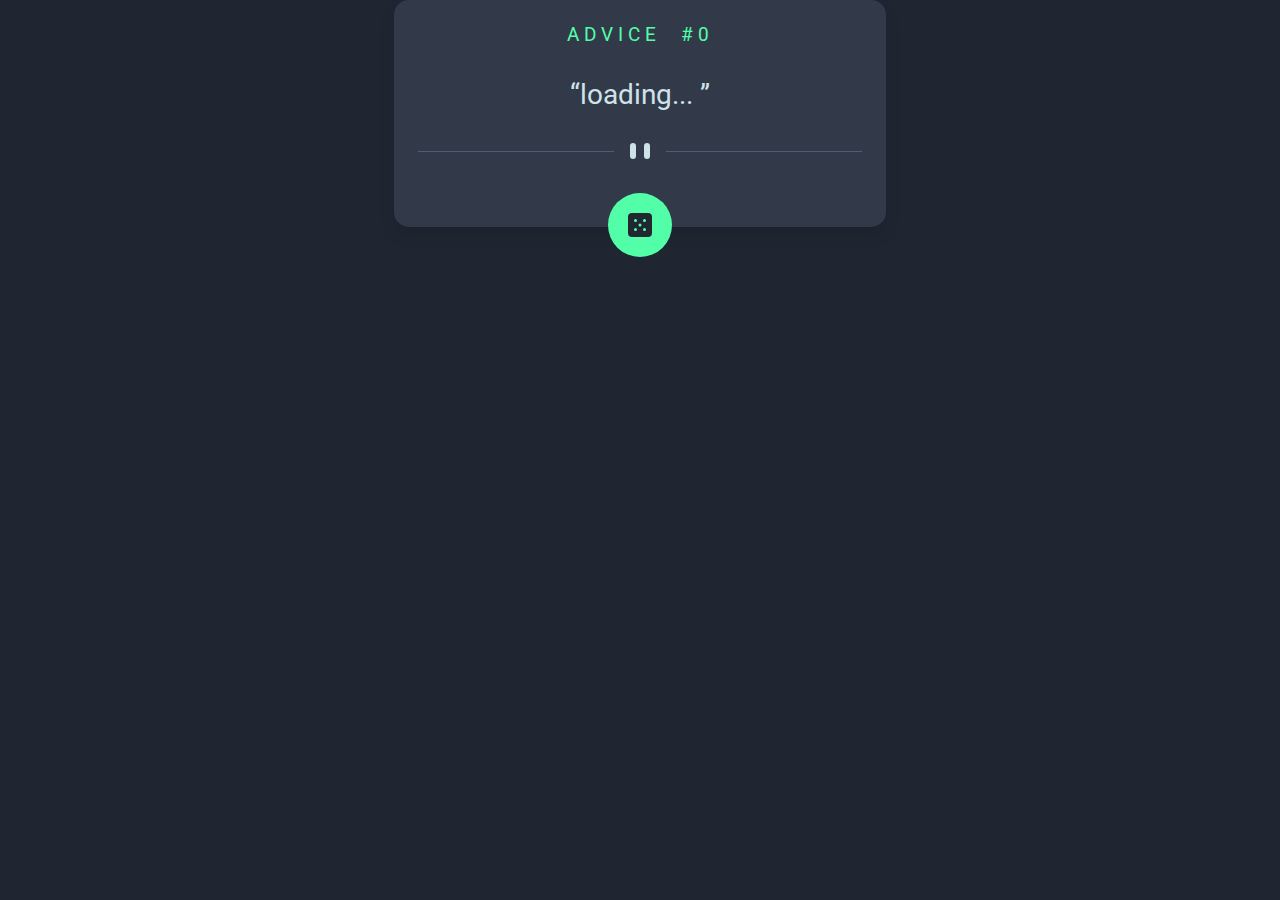
<file: Pages/advise.html>
<!DOCTYPE html>
<html lang="en">
  <head>
    <meta charset="UTF-8" />
    <meta http-equiv="X-UA-Compatible" content="IE=edge" />
    <meta name="viewport" content="width=device-width, initial-scale=1.0" />

    <!-- custom css link -->
    <link rel="stylesheet" href="../style.css" />
    <script src="../app.js" defer></script>
    <title>Advice Generator</title>
  </head>
  <body id="advice">
    <section class="wrapper">
      <h3 class="advice_number">advice #<span>0</span></h3>
      <q class="advice">loading... </q>
      <div class="divider">
        <img src="./images/pattern-divider-desktop.svg" alt="divider" />
      </div>
      <div class="divider-mobile">
        <img src="./images/pattern-divider-mobile.svg" alt="divider" />
      </div>
      <div class="icon">
        <img src="./images/icon-dice.svg" alt="icon-dice" />
      </div>
      <div class="blur"></div>
    </section>
  </body>
</html>
</file>
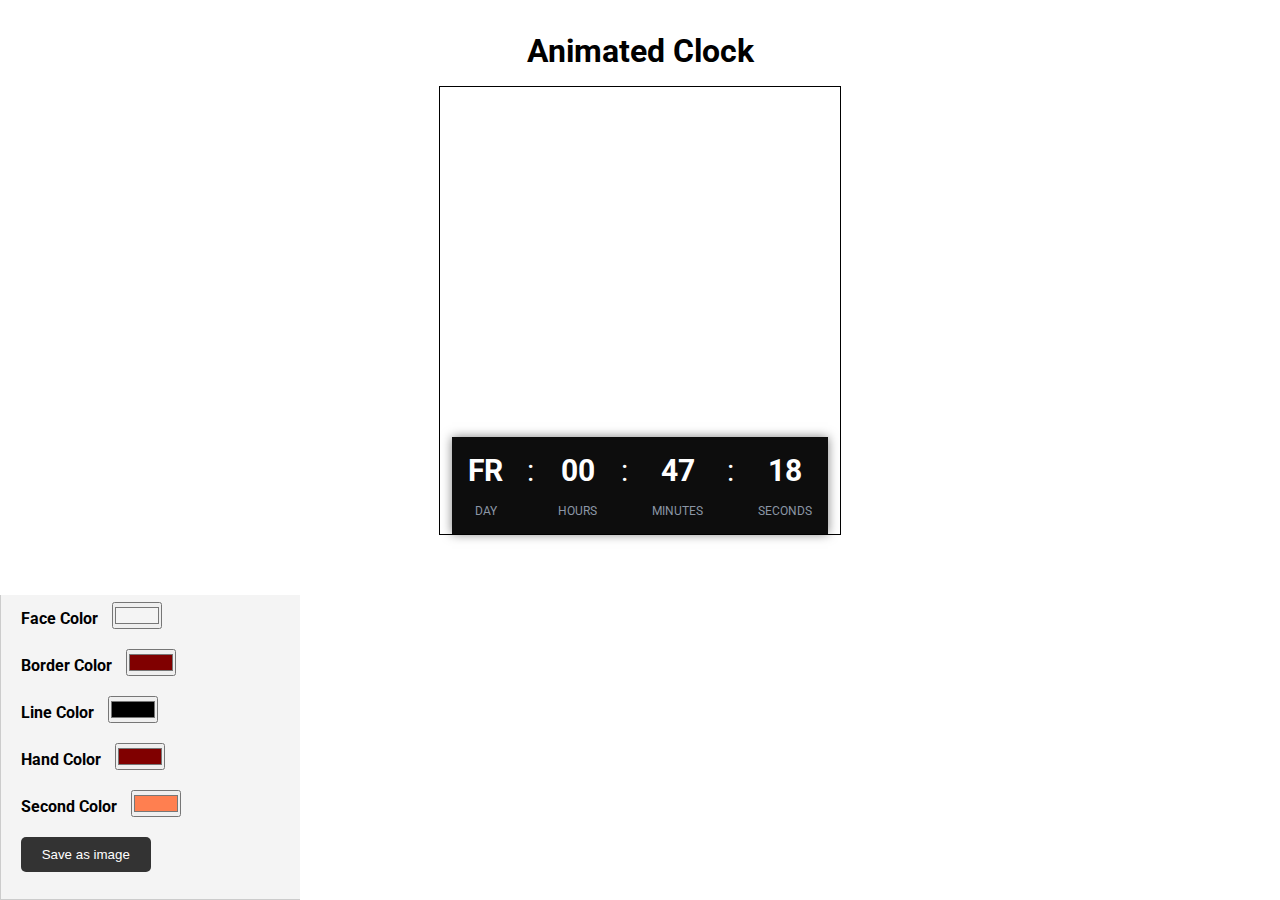
<file: Pages/clock.html>
<!DOCTYPE html>
<html lang="en">
  <head>
    <meta charset="UTF-8" />
    <meta name="viewport" content="width=device-width, initial-scale=1.0" />
    <title>Animated clock</title>
    <link rel="stylesheet" href="../style.css" />
    <script src="../app.js" defer></script>
  </head>

  <body class="clock">
    <h1>Animated Clock</h1>

    <main id="clock_main">
      <canvas id="canvas" width="400px" height="350px"></canvas>
      <section>
        <div>
          <h1 id="day">fr</h1>
          <small>DAY</small>
        </div>
        <span id="colon">:</span>
        <div>
          <h1 id="hr">00</h1>
          <small>HOURS</small>
        </div>
        <span id="colon">:</span>
        <div>
          <h1 id="min">47</h1>
          <small>MINUTES</small>
        </div>
        <span id="colon">:</span>
        <div>
          <h1 id="secs">18</h1>
          <small>SECONDS</small>
        </div>
      </section>
    </main>

    <form action="" class="card">
      <div class="form-input">
        <label for="face-color">Face Color</label>
        <input type="color" value="#f4f4f4" id="face-color" />
      </div>

      <div class="form-input">
        <label for="border-color">Border Color</label>
        <input type="color" value="#800000" id="border-color" />
      </div>

      <div class="form-input">
        <label for="line-color">Line Color</label>
        <input type="color" value="#000000" id="line-color" />
      </div>

      <div class="form-input">
        <label for="large-hand-color">Hand Color</label>
        <input type="color" value="#800000" id="large-hand-color" />
      </div>

      <div class="form-input">
        <label for="second-hand-color">Second Color</label>
        <input type="color" value="#ff7f50" id="second-hand-color" />
      </div>

      <div class="form-input">
        <button id="save-btn" type="submit">Save as image</button>
      </div>
    </form>
  </body>
</html>
</file>
<file: style.css>
@import url('https://fonts.googleapis.com/css2?family=Montserrat:ital,wght@0,200;0,300;0,400;0,500;0,600;1,300;1,600&family=Roboto:ital,wght@0,100;0,300;0,400;0,500;0,700;1,100;1,300&display=swap');

* {
  padding: 0;
  margin: 0;
  box-sizing: border-box;
}

:root {
  --LightCyan: hsl(193, 38%, 86%);
  --NeonGreen: hsl(150, 100%, 66%);
  --GrayishBlue: hsl(217, 19%, 38%);
  --DarkGrayishBlue: hsl(217, 19%, 24%);
  --DarkBlue: hsl(218, 23%, 16%);
}

body {
  /* height: 100vh; */
  display: flex;
  flex-direction: column;
  justify-content: center;
  align-items: center;
  font-family: 'Montserrat', sans-serif;
  font-family: 'Roboto', sans-serif;
}

/* INDEX PAGE */
.index {
  background-color: #800000;
  padding-block: 5rem;
}

a {
  text-decoration: none;
}

.index h1 {
  color: white;
  font-size: 50px;
}

.index main {
  display: flex;
  flex-wrap: wrap;
  justify-content: center;
  gap: 5rem;
  counter-reset: main;
  margin-top: 3rem;
}

.index main > div {
  counter-increment: main;
  position: relative;
  width: 40%;
}

.index main > div h3 {
  color: #e3e3e3;
}
.index main > div p {
  color: #606060;
}

.index main > div::before {
  content: counter(main);
  left: -3rem;
  font-size: 14px;
  display: grid;
  place-items: center;
  width: 2rem;
  height: 2rem;
  border: 1px solid black;
  border-radius: 50%;
  border-color: white;
  position: absolute;
}

.index a {
  background-color: white;
  border-radius: 5px;
  padding: 10px 12px;
  color: black;
  display: block;
  margin-top: 0.6rem;
  width: fit-content;
}

.index i {
  padding-left: 10px;
  font-size: 12px;
  vertical-align: top;
}

/* ANIMATED CLOCK */
.clock main {
  border: 1px solid black;
  display: flex;
  flex-direction: column;
  justify-content: center;
  align-items: center;
}

.clock h1 {
  text-align: center;
  margin-top: 2rem;
  padding-bottom: 1rem;
}

.clock section {
  display: flex;
  gap: 1.5rem;
  background-color: #0d0d0d;
  padding: 1rem;
  color: white;
  box-shadow: 0 0 10px rgba(0, 0, 0, 0.5);
}

.clock section > div {
  width: 100%;
  display: flex;
  flex-direction: column;
  align-items: center;
}

.clock section small {
  font-size: 12px;
  color: #8b96a5;
}

#colon {
  font-size: 30px;
}

.clock section h1 {
  margin-top: 0;
  font-size: 30px;
  text-transform: uppercase;
}
.clock button {
  background: #333;
  color: #fff;
  border: 0;
  padding: 10px 20px;
  border-radius: 5px;
  cursor: pointer;
  width: 50%;
}

.card {
  background: #f4f4f4;
  border-left: 1px solid #ccc;
  border-bottom: 1px solid #ccc;
  padding: 7px 20px;
  width: 300px;
  position: absolute;
  bottom: 0;
  left: 0;
}

.clock .form-input {
  margin-bottom: 20px;
}

.clock label {
  margin-right: 10px;
  font-weight: bold;
}

/* ADVICE PAGE */

#advice {
  background-color: var(--DarkBlue);
}

.wrapper {
  display: flex;
  flex-direction: column;
  gap: 2rem;
  max-width: 40%;
  background-color: var(--DarkGrayishBlue);
  align-items: center;
  padding: 1.5rem;
  padding-bottom: 4rem;
  border-radius: 15px;
  box-shadow: 0 0.5rem 1rem rgba(0, 0, 0, 0.1);
  position: relative;
}
.wrapper h3 {
  text-transform: uppercase;
  color: var(--NeonGreen);
  font-weight: 400;
  word-spacing: 10px;
  letter-spacing: 5px;
}

.wrapper q {
  color: var(--LightCyan);
  font-size: 28px;
  text-align: center;
}

.icon {
  position: absolute;
  height: 4rem;
  width: 4rem;
  border-radius: 50%;
  background-color: var(--NeonGreen);
  display: grid;
  place-items: center;
  bottom: -30px;
  z-index: 2;
}

.blur {
  position: absolute;
  content: '';
  height: 4rem;
  width: 4rem;
  border-radius: 50%;
  background-color: var(--NeonGreen);
  bottom: -30px;
  z-index: 1;
  scale: 1.4;
  opacity: 0.4;
  -webkit-backdrop-filter: blur(220px);
  filter: blur(10px);
  display: none;
}

.blur.active {
  display: block;
}

.icon:hover {
  cursor: pointer;
}

.divider-mobile {
  display: none;
}

@media screen and (max-width: 414px) {
  body {
    padding-inline: 1rem;
  }
  .wrapper {
    max-width: 100%;
  }
  .divider {
    display: none;
  }
  .divider-mobile {
    display: block;
  }
}

/* MUSIC PLAYER */

.player {
  background-image: linear-gradient(
    0deg,
    rgba(247, 247, 247, 1) 23.8%,
    rgba(252, 221, 221, 1) 92%
  );
  height: 100vh;
  display: flex;
  flex-direction: column;
  align-items: center;
  justify-content: center;
  font-family: 'Lato', sans-serif;
  margin: 0;
}

.music-container {
  background-color: #fff;
  border-radius: 15px;
  box-shadow: 0 20px 20px 0 rgba(252, 169, 169, 0.6);
  display: flex;
  padding: 20px 30px;
  padding-bottom: 30px;
  position: relative;
  margin: 100px 0;
  z-index: 10;
}

.img-container {
  position: relative;
  width: 110px;
}

.img-container::after {
  content: '';
  background-color: #fff;
  border-radius: 50%;
  position: absolute;
  bottom: 140%;
  left: 26%;
  width: 20px;
  height: 20px;
  transform: translate(-50%, 50%);
}

.img-container img {
  border-radius: 50%;
  object-fit: cover;
  height: 60px;
  width: 60px;
  position: absolute;
  top: -100%;
  left: 0;
  animation: rotate 3s linear infinite;
  animation-play-state: paused;
}

.music-container.play .img-container img {
  animation-play-state: running;
}

@keyframes rotate {
  from {
    transform: rotate(0deg);
  }

  to {
    transform: rotate(360deg);
  }
}

.navigation {
  display: flex;
  align-items: center;
  justify-content: center;
  z-index: 1;
}

.action-btn {
  background-color: #fff;
  border: 0;
  color: #dfdbdf;
  font-size: 20px;
  cursor: pointer;
  padding: 10px;
  margin: 0 20px;
}

.action-btn.action-btn-big {
  color: #cdc2d0;
  font-size: 30px;
}

.action-btn:focus {
  outline: 0;
}

.music-info {
  background-color: rgba(255, 255, 255, 0.5);
  border-radius: 15px 15px 0 0;
  position: absolute;
  top: 0;
  left: 20px;
  width: calc(100% - 40px);
  padding: 10px 10px 10px 150px;
  opacity: 0;
  transform: translateY(0%);
  transition: transform 0.3s ease-in, opacity 0.3s ease-in;
  z-index: 0;
}

.music-container.play .music-info {
  opacity: 1;
  transform: translateY(-100%);
}

.music-info h4 {
  margin: 0;
}

.progress-container {
  background: #fff;
  border-radius: 5px;
  cursor: pointer;
  margin: 10px 0;
  height: 4px;
  width: 100%;
}

.progress {
  background-color: #fe8daa;
  border-radius: 5px;
  height: 100%;
  width: 0%;
  transition: width 0.1s linear;
}

.volume-container {
  position: absolute;
  bottom: 0%;
  right: 48%;
  transform: translate(50%, -50%);
}

input[type='range'] {
  border-radius: 5px;
  accent-color: #fe8daa;
  caret-color: red;
  border: none;
  height: 4px;
  outline: none;
}

input[type='range']:focus {
  outline: none;
}
</file>
